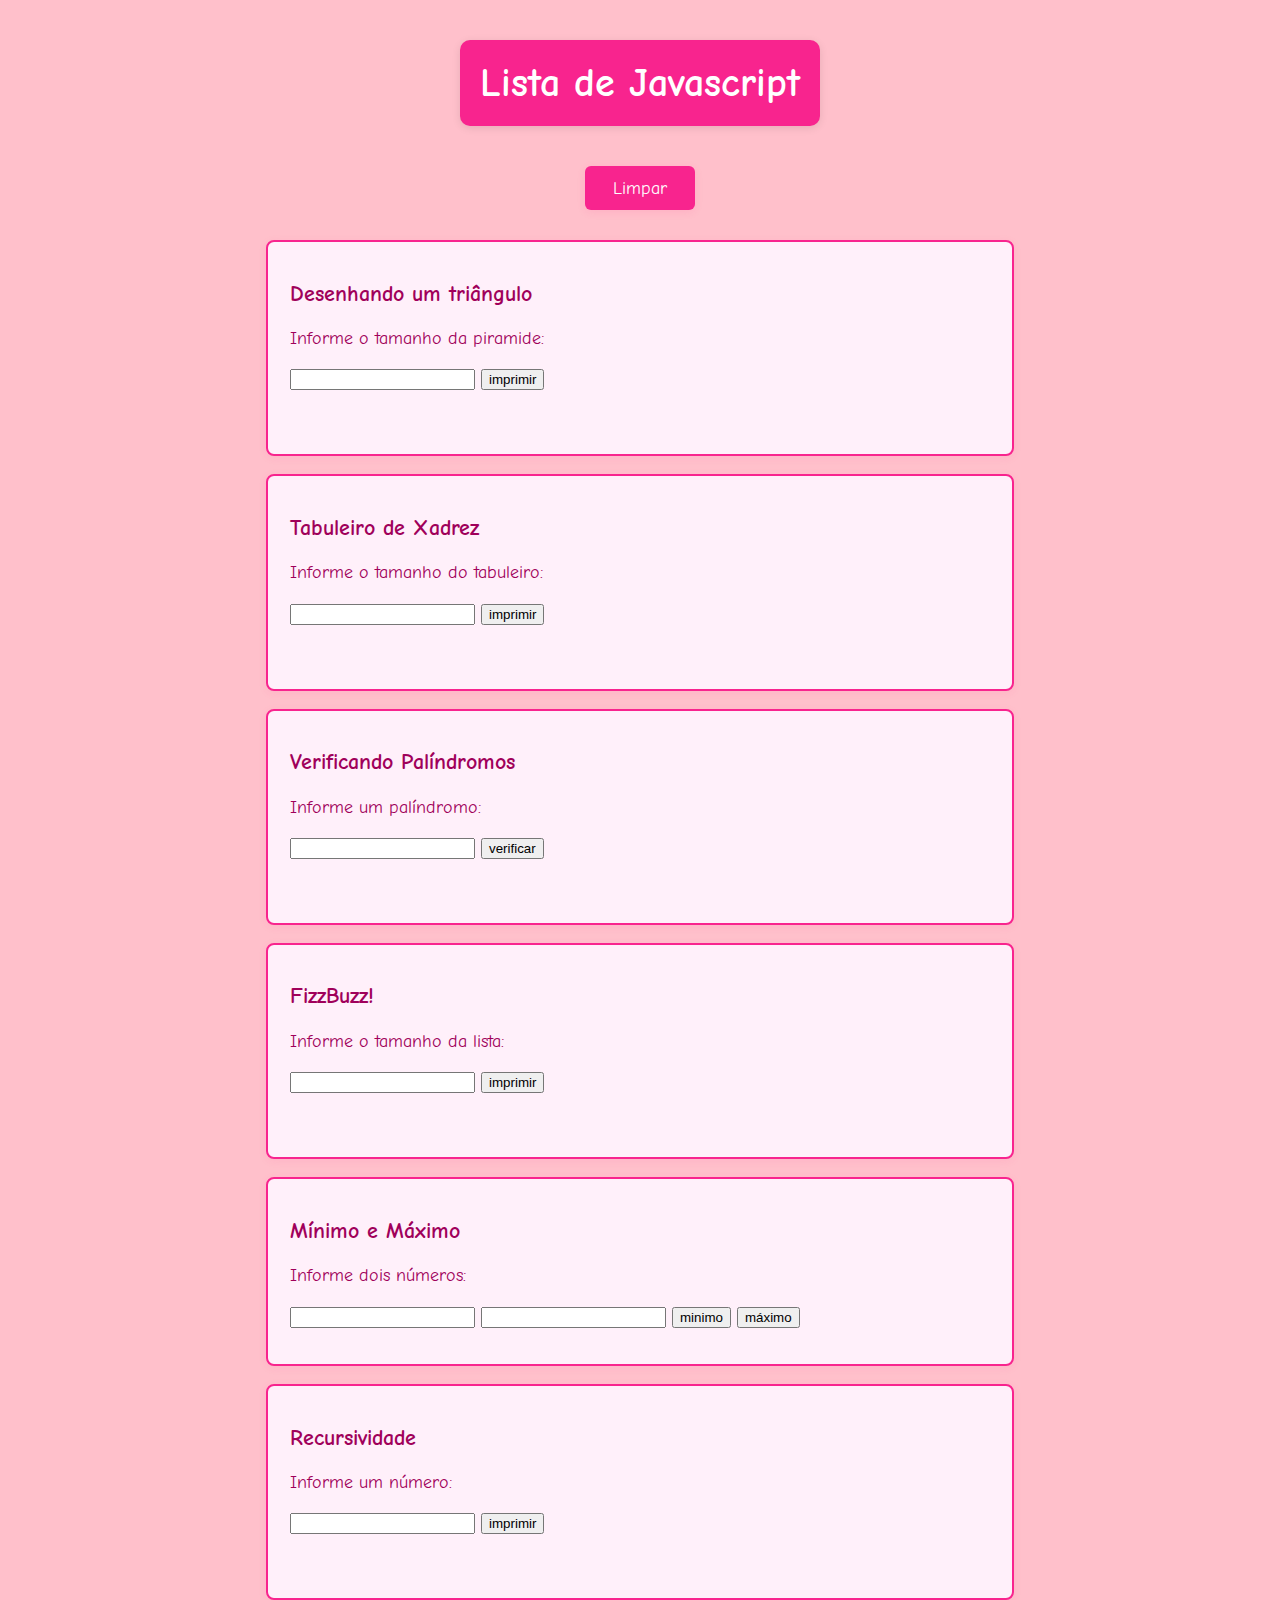
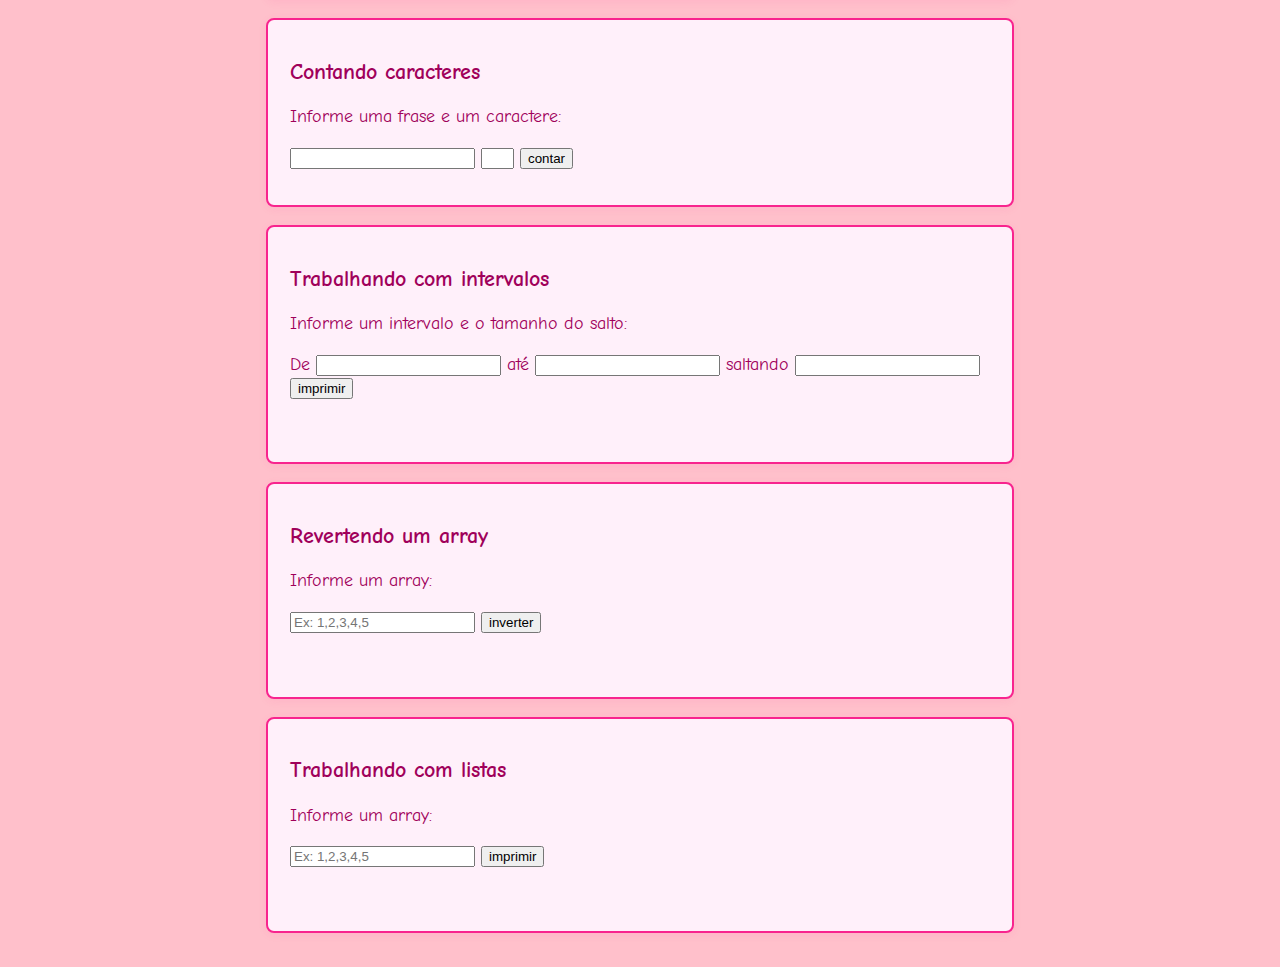
<file: listaJS/listaJS.html>
<!DOCTYPE html>
<html lang="en">
<head>
    <meta charset="UTF-8">
    <meta name="viewport" content="width=device-width, initial-scale=1.0">
    <title>Document</title>
    <link rel="stylesheet" href="listaJS.css">
    <link href="https://fonts.googleapis.com/css?family=Comic+Neue&display=swap" rel="stylesheet">
</head>
<body>

    <h1>Lista de Javascript</h1>

    <div class="botoes" id ="limpar-btn">
        <button onclick="limpar()">Limpar</button>
    </div>


    <div class="questao" id="questao-1">
        <h3>Desenhando um triângulo</h3>
        <p>Informe o tamanho da piramide:</p>
        <input type="number" id="input-piramide"/>
        <button onclick="piramide()">imprimir</button>
        <pre id="output-piramide"> </pre>
    </div>

    <div class="questao" id="questao-2">
        <h3>Tabuleiro de Xadrez</h3>
        <p>Informe o tamanho do tabuleiro:</p>
        <input type="number" id="input-tabuleiro"/>
        <button onclick="tabuleiro()">imprimir</button>
        <pre id="output-tabuleiro"> </pre>
    </div>

    <div class="questao" id="questao-3">
        <h3>Verificando Palíndromos</h3>
        <p>Informe um palíndromo:</p>
        <input type="text" id="input-palindromo"/>
        <button onclick="palindromo()">verificar</button>
        <pre id="output-palindromo"> </pre>
    </div>

    <div class="questao" id="questao-4">
        <h3>FizzBuzz!</h3>
        <p>Informe o tamanho da lista:</p>
        <input type="number" id="input-fizzbuzz"/>
        <button onclick="fizzbuzz()">imprimir</button>
        <pre id="output-fizzbuzz"> </pre>
    </div>

    <div class="questao" id="questao-5">
        <h3>Mínimo e Máximo</h3>
        <p>Informe dois números:</p>
        <input type="number" id="input-minmax1"/>
        <input type="number" id="input-minmax2"/>
        <button onclick="minimo()">minimo</button>
        <button onclick="maximo()">máximo</button>
        <p id="output-minmax"></p>
    </div>

    <div class="questao" id="questao-6">
        <h3>Recursividade</h3>
        <p>Informe um número:</p>
        <input type="number" id="input-recursividade"/>
        <button onclick="recursividade()">imprimir</button>
        <pre id="output-recursividade"> </pre>
    </div>

    <div class="questao" id="questao-7">
        <h3>Contando caracteres</h3>
        <p>Informe uma frase e um caractere:</p>
        <input type="text" id="input-frase"/>
        <input type="text" id="input-caractere" maxlength="1" size="1"/>
        <button onclick="contarCaractere()">contar</button>
        <p id="output-contar"></p>
    </div>

    <div class="questao" id="questao-8">
        <h3>Trabalhando com intervalos</h3>
        <p>Informe um intervalo e o tamanho do salto:</p>
        De <input type="number" id="input-intervalo-inicio"/> 
        até <input type="number" id="input-intervalo-fim"/>
        saltando <input type="number" id="input-intervalo-salto"/>
        <button onclick="intervalo()">imprimir</button>
        <pre id="output-intervalo"> </pre>
    </div>

    <div class="questao" id="questao-9">
        <h3>Revertendo um array</h3>
        <p>Informe um array:</p>
        <input type="text" id="input-array" placeholder="Ex: 1,2,3,4,5"/>
        <button onclick="inverterArray()">inverter</button>
        <pre id="output-array"> </pre>
    </div>

    <div class="questao" id="questao-10">
        <h3>Trabalhando com listas</h3>
        <p>Informe um array:</p>
        <input type="text" id="input-lista" placeholder="Ex: 1,2,3,4,5"/>
        <button onclick="lista()">imprimir</button>
        <pre id="output-lista"> </pre>
    </div>

    <script src="listaJS.js"></script>
</body>
</html>
</file>
<file: listaJS/listaJS.css>
body {
    background-color: pink;
    font-family: 'Comic Neue', cursive;
}

h1 {
    text-align: center;
    color: #fff;
    background-color: #f8248e;
    padding: 20px;
    border-radius: 10px;
    box-shadow: 0 2px 8px rgba(0,0,0,0.1);
    font-size: 2.5em;
    margin: 40px auto;
    width: fit-content;
}

h1:hover {
    animation: blinkPink 0.3s infinite;
}

.questao {
    background: #fff0fa;
    border: 2px solid #f8248e;
    border-radius: 8px;
    padding: 18px 22px;
    margin: 18px auto;
    max-width: 700px;
    font-size: 1.15em;
    color: #a0005a;
    box-shadow: 0 2px 8px rgba(248,36,142,0.08);
    transition: box-shadow 0.2s, transform 0.2s;
}

.questao:hover {
    box-shadow: 0 6px 18px rgba(248,36,142,0.18);
    transform: scale(1.02);
    border-color: #ff5cb8;
    background: #ffe3f3;
}

.questao pre {
    white-space: pre-wrap;
    word-break: break-word;
    overflow-x: auto;
    max-width: 100%;
}

#limpar-btn {
    display: flex;
    justify-content: center;
    margin-bottom: 30px;
}

#limpar-btn button {
    background-color: #f8248e;
    color: #fff;
    border: none;
    border-radius: 6px;
    padding: 12px 28px;
    font-size: 1.1em;
    font-family: 'Comic Neue', cursive;
    cursor: pointer;
    box-shadow: 0 2px 8px rgba(248,36,142,0.10);
    transition: background 0.2s, transform 0.2s, box-shadow 0.2s;
}


@keyframes blinkPink {
    0%, 100% {
        color: #fff;
        background-color: #f8248e;
    }
    50% {
        color: #f8248e;
        background-color: #fff;
    }
}
</file>
